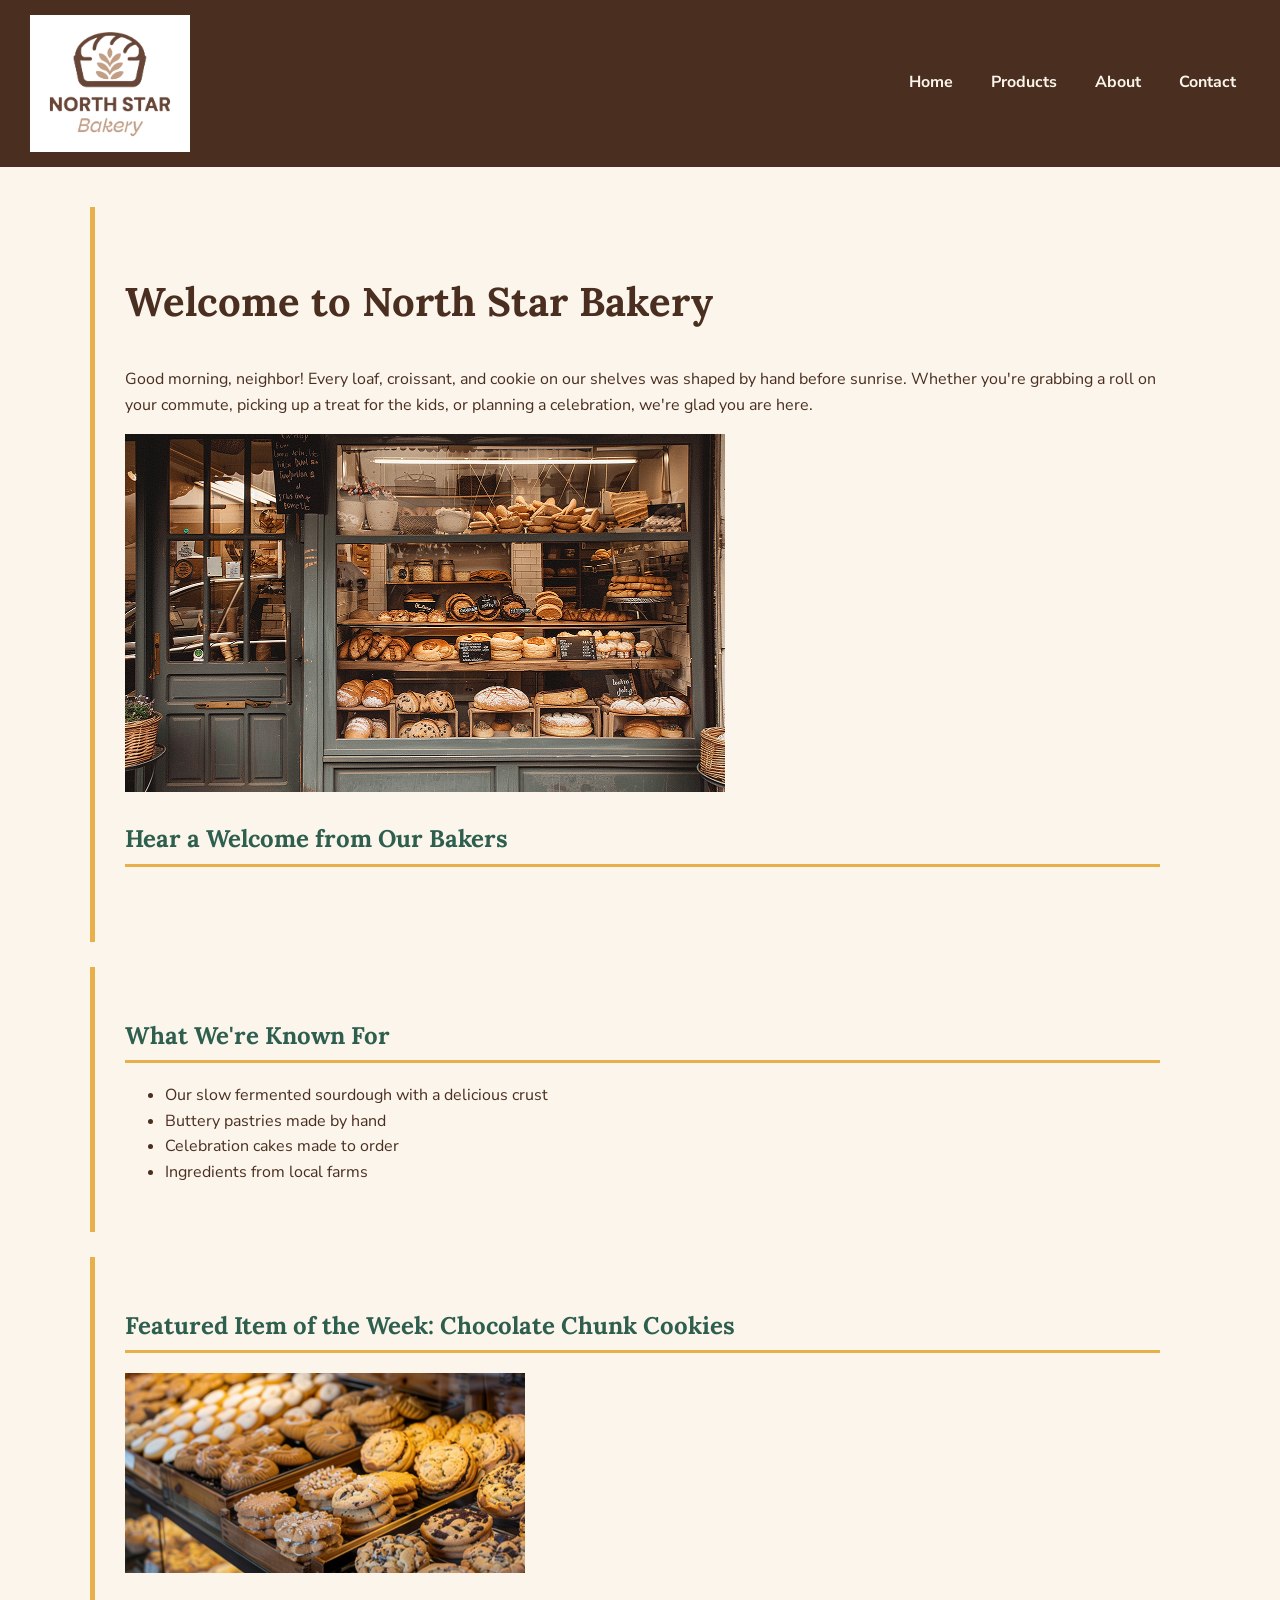
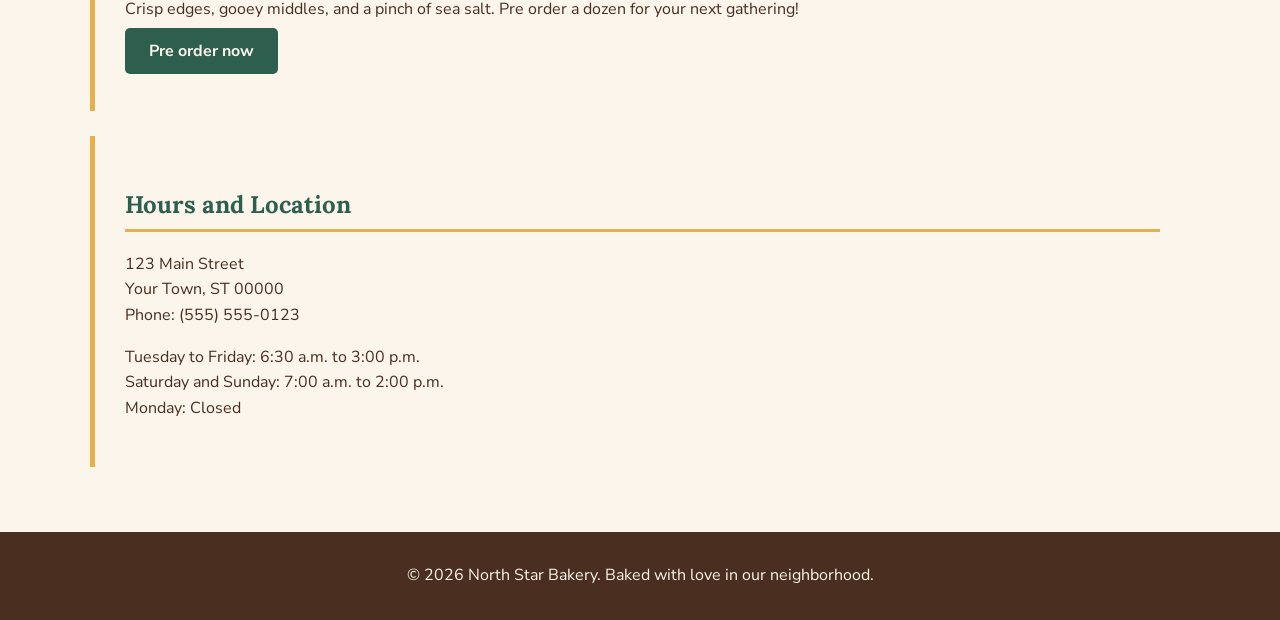
<file: index.html>
<!DOCTYPE html>
<html lang="en">
<head>
  <meta charset="UTF-8">
  <meta name="viewport" content="width=device-width, initial-scale=1.0">
  <title>North Star Bakery | Home</title>
  <link href="https://fonts.googleapis.com/css2?family=Lora:wght@600;700&family=Nunito+Sans:wght@400;700&display=swap" rel="stylesheet">
  <link rel="stylesheet" href="styles.css">
</head>
<body>

  <header>
    <img src="Bakery_c/bakery-logo_c.png" alt="North Star Bakery logo with a loaf of bread and wheat" width="160">
    <nav>
      <ul>
        <li><a href="index.html">Home</a></li>
        <li><a href="products.html">Products</a></li>
        <li><a href="about.html">About</a></li>
        <li><a href="contact.html">Contact</a></li>
      </ul>
    </nav>
  </header>

  <main>

    <section>
      <h1>Welcome to North Star Bakery</h1>
      <p>Good morning, neighbor! Every loaf, croissant, and cookie on our shelves was shaped by hand before sunrise. Whether you're grabbing a roll on your commute, picking up a treat for the kids, or planning a celebration, we're glad you are here.</p>
      <img src="Bakery_c/bakery-storefront_c.png" alt="North Star Bakery storefront with a green door and a front window full of fresh breads and pastries" width="600">

      <h2>Hear a Welcome from Our Bakers</h2>
      <audio controls>
        <source src="Bakery_c/bakery-welcome_c.mp3" type="audio/mpeg">
        Your browser does not support audio. <a href="Bakery_c/bakery-welcome_c.mp3">Download the welcome message</a> instead.
      </audio>
    </section>

    <section>
      <h2>What We're Known For</h2>
      <ul>
        <li>Our slow fermented sourdough with a delicious crust</li>
        <li>Buttery pastries made by hand</li>
        <li>Celebration cakes made to order</li>
        <li>Ingredients from local farms</li>
      </ul>
    </section>

    <section>
      <h2>Featured Item of the Week: Chocolate Chunk Cookies</h2>
      <picture>
        <source media="(min-width: 768px)" srcset="Bakery_c/bakery-feature-large_c.png">
        <img src="Bakery_c/bakery-feature-small_c.png" alt="Bakery case lined with trays of chocolate chunk, sugar, and shortbread cookies" width="400">
      </picture>
      <p>Crisp edges, gooey middles, and a pinch of sea salt. Pre order a dozen for your next gathering!</p>
      <p><a href="contact.html" class="button">Pre order now</a></p>
    </section>

    <section>
      <h2>Hours and Location</h2>
      <address>
        123 Main Street<br>
        Your Town, ST 00000<br>
        Phone: (555) 555-0123
      </address>
      <p>Tuesday to Friday: 6:30 a.m. to 3:00 p.m.<br>
         Saturday and Sunday: 7:00 a.m. to 2:00 p.m.<br>
         Monday: Closed</p>
    </section>

  </main>

  <footer>
    <p>&copy; 2026 North Star Bakery. Baked with love in our neighborhood.</p>
  </footer>

</body>
</html>
</file>
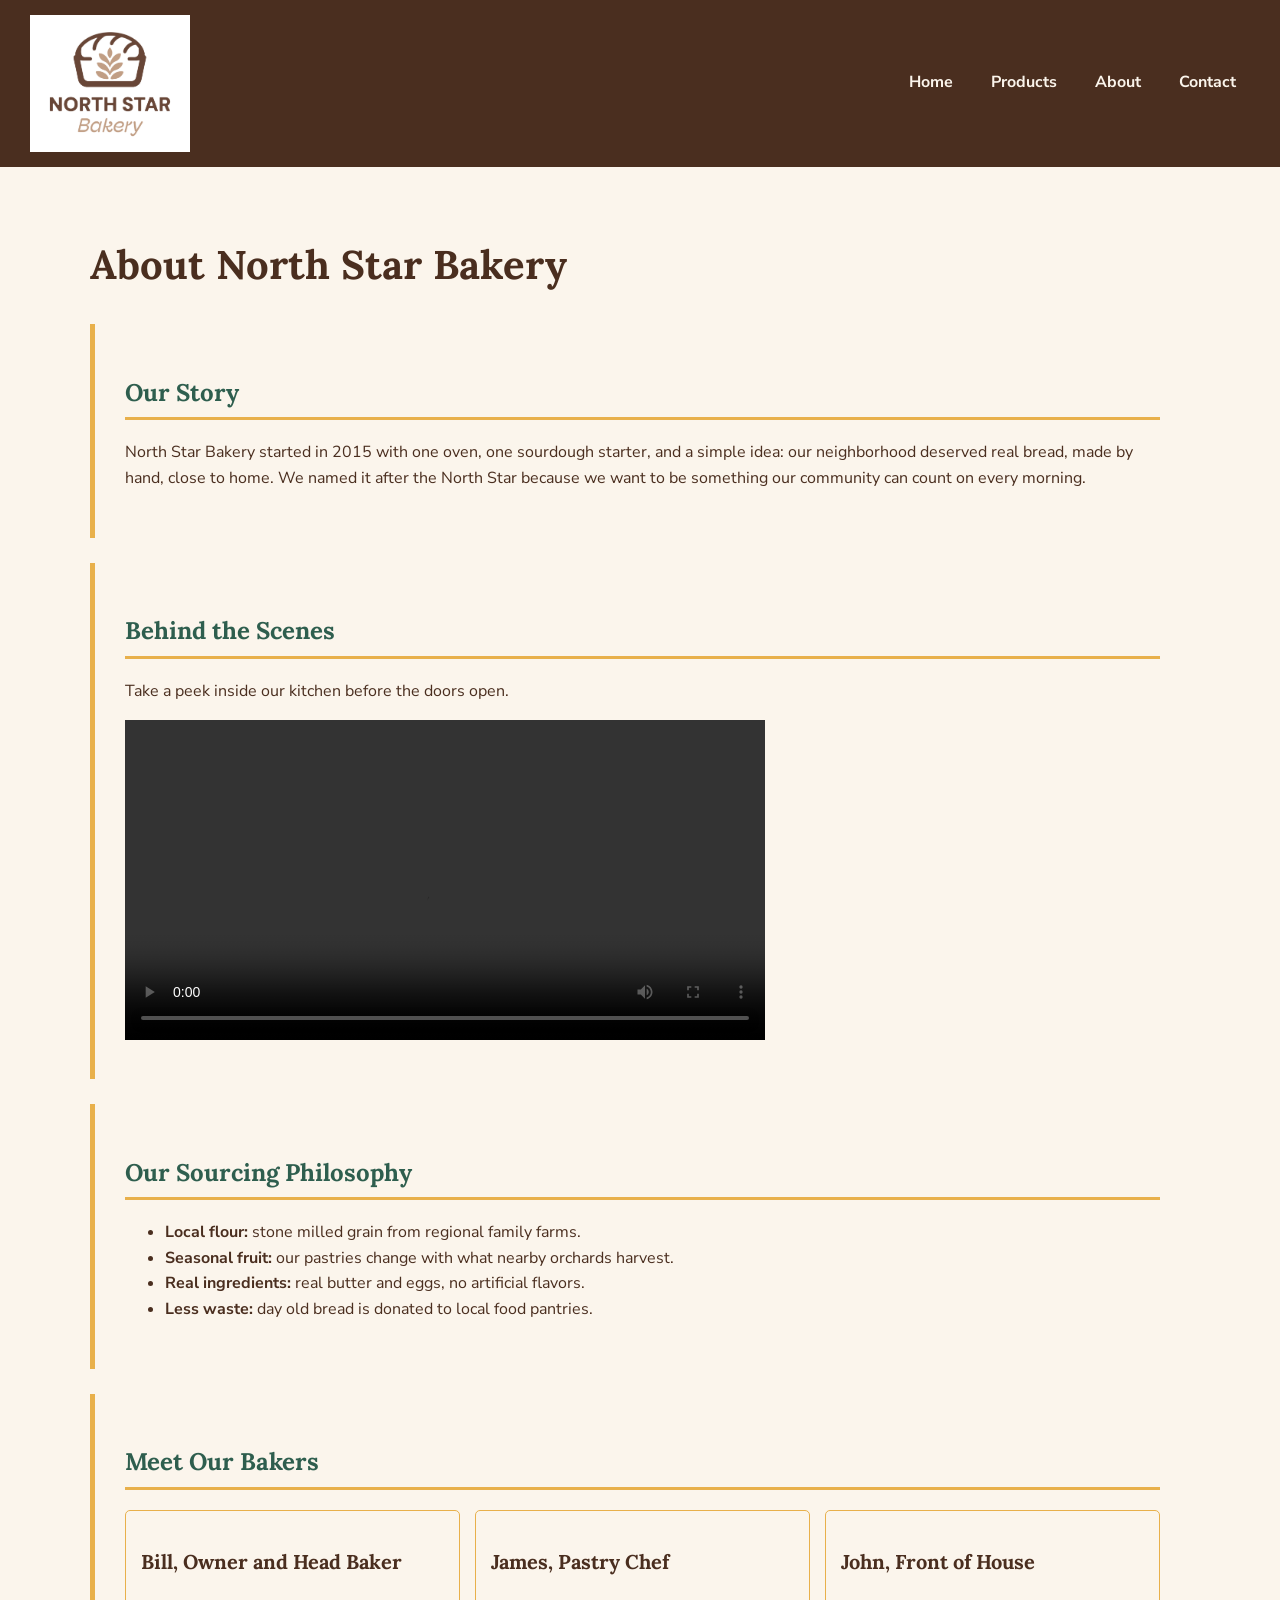
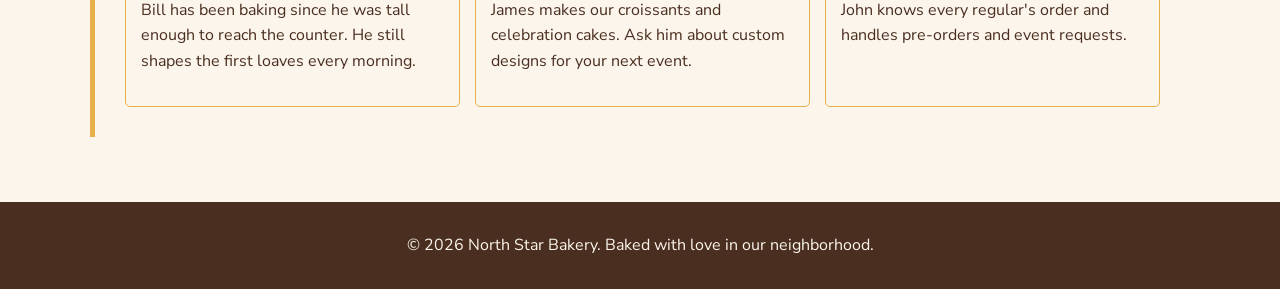
<file: about.html>
<!DOCTYPE html>
<html lang="en">
<head>
  <meta charset="UTF-8">
  <meta name="viewport" content="width=device-width, initial-scale=1.0">
  <title>North Star Bakery | About</title>
  <link href="https://fonts.googleapis.com/css2?family=Lora:wght@600;700&family=Nunito+Sans:wght@400;700&display=swap" rel="stylesheet">
  <link rel="stylesheet" href="styles.css">
</head>
<body>

  <header>
    <img src="Bakery_c/bakery-logo_c.png" alt="North Star Bakery logo with a loaf of bread and wheat" width="160">
    <nav>
      <ul>
        <li><a href="index.html">Home</a></li>
        <li><a href="products.html">Products</a></li>
        <li><a href="about.html">About</a></li>
        <li><a href="contact.html">Contact</a></li>
      </ul>
    </nav>
  </header>

  <main>

    <h1>About North Star Bakery</h1>

    <section>
      <h2>Our Story</h2>
      <p>North Star Bakery started in 2015 with one oven, one sourdough starter, and a simple idea: our neighborhood deserved real bread, made by hand, close to home. We named it after the North Star because we want to be something our community can count on every morning.</p>
    </section>

    <section>
      <h2>Behind the Scenes</h2>
      <p>Take a peek inside our kitchen before the doors open.</p>
      <video controls width="640">
        <source src="Bakery_c/bakery-behind-scenes_c.mp4" type="video/mp4">
        Your browser does not support video. <a href="Bakery_c/bakery-behind-scenes_c.mp4">Download our behind-the-scenes video</a> instead.
      </video>
    </section>

    <section>
      <h2>Our Sourcing Philosophy</h2>
      <ul>
        <li><strong>Local flour:</strong> stone milled grain from regional family farms.</li>
        <li><strong>Seasonal fruit:</strong> our pastries change with what nearby orchards harvest.</li>
        <li><strong>Real ingredients:</strong> real butter and eggs, no artificial flavors.</li>
        <li><strong>Less waste:</strong> day old bread is donated to local food pantries.</li>
      </ul>
    </section>

    <section>
      <h2>Meet Our Bakers</h2>

      <div class="bakers">
      <article>
        <h3>Bill, Owner and Head Baker</h3>
        <p>Bill has been baking since he was tall enough to reach the counter. He still shapes the first loaves every morning.</p>
      </article>

      <article>
        <h3>James, Pastry Chef</h3>
        <p>James makes our croissants and celebration cakes. Ask him about custom designs for your next event.</p>
      </article>

      <article>
        <h3>John, Front of House</h3>
        <p>John knows every regular's order and handles pre-orders and event requests.</p>
      </article>
      </div>
    </section>

  </main>

  <footer>
    <p>&copy; 2026 North Star Bakery. Baked with love in our neighborhood.</p>
  </footer>

</body>
</html>
</file>
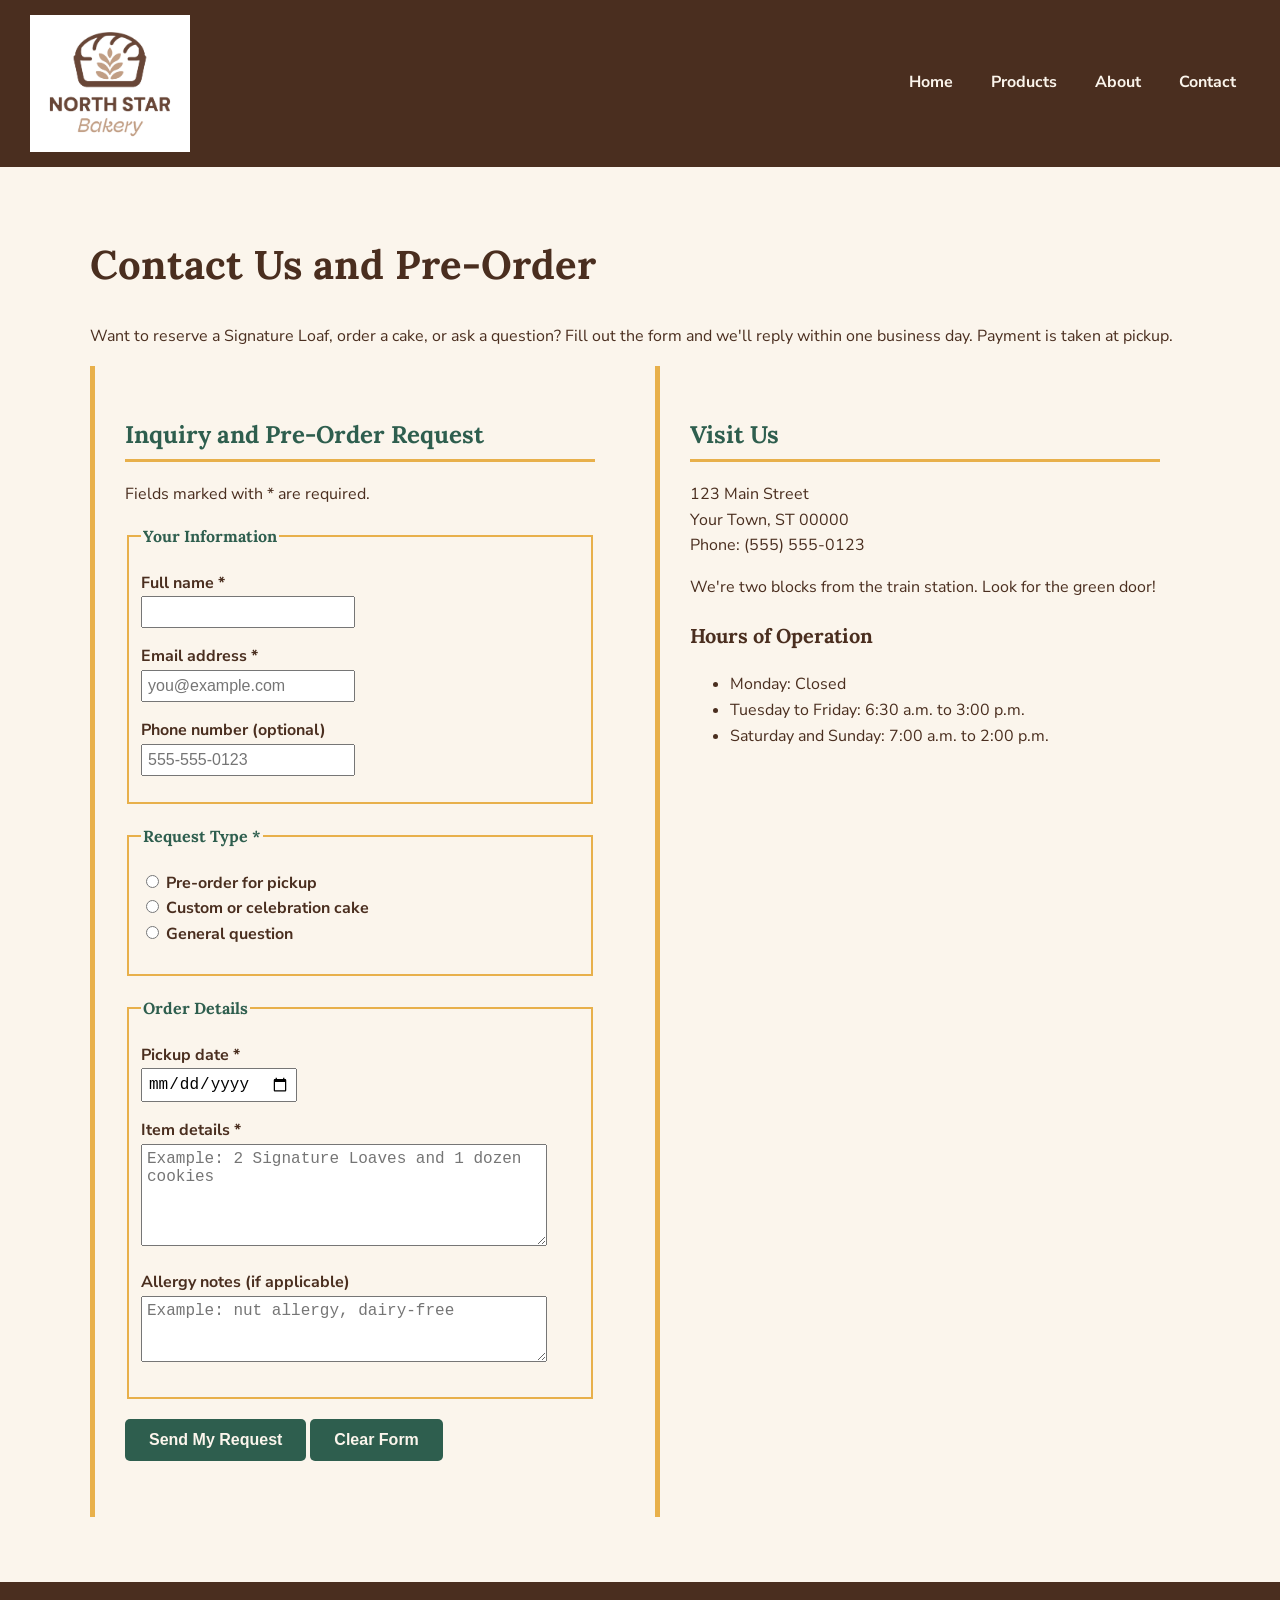
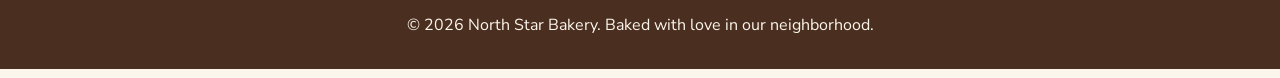
<file: contact.html>
<!DOCTYPE html>
<html lang="en">
<head>
  <meta charset="UTF-8">
  <meta name="viewport" content="width=device-width, initial-scale=1.0">
  <title>North Star Bakery | Contact</title>
  <link href="https://fonts.googleapis.com/css2?family=Lora:wght@600;700&family=Nunito+Sans:wght@400;700&display=swap" rel="stylesheet">
  <link rel="stylesheet" href="styles.css">
</head>
<body>

  <header>
    <img src="Bakery_c/bakery-logo_c.png" alt="North Star Bakery logo with a loaf of bread and wheat" width="160">
    <nav>
      <ul>
        <li><a href="index.html">Home</a></li>
        <li><a href="products.html">Products</a></li>
        <li><a href="about.html">About</a></li>
        <li><a href="contact.html">Contact</a></li>
      </ul>
    </nav>
  </header>

  <main>

    <h1>Contact Us and Pre-Order</h1>
    <p>Want to reserve a Signature Loaf, order a cake, or ask a question? Fill out the form and we'll reply within one business day. Payment is taken at pickup.</p>

    <div class="two-column">

    <section>
      <h2>Inquiry and Pre-Order Request</h2>
      <p>Fields marked with * are required.</p>

      <form id="order-form" action="#" method="post" novalidate>

        <fieldset>
          <legend>Your Information</legend>
          <p>
            <label for="name">Full name *</label><br>
            <input type="text" id="name" name="name" required>
            <span class="error" id="name-error"></span>
          </p>
          <p>
            <label for="email">Email address *</label><br>
            <input type="email" id="email" name="email" placeholder="you@example.com" required>
            <span class="error" id="email-error"></span>
          </p>
          <p>
            <label for="phone">Phone number (optional)</label><br>
            <input type="tel" id="phone" name="phone" placeholder="555-555-0123" pattern="\d{3}-\d{3}-\d{4}" title="Use the format 555-555-0123">
            <span class="error" id="phone-error"></span>
          </p>
        </fieldset>

        <fieldset>
          <legend>Request Type *</legend>
          <p>
            <input type="radio" id="preorder" name="request_type" value="pre-order" required>
            <label for="preorder">Pre-order for pickup</label><br>
            <input type="radio" id="cake" name="request_type" value="cake">
            <label for="cake">Custom or celebration cake</label><br>
            <input type="radio" id="question" name="request_type" value="question">
            <label for="question">General question</label>
          </p>
          <span class="error" id="request-type-error"></span>
        </fieldset>

        <fieldset>
          <legend>Order Details</legend>
          <p>
            <label for="pickup-date">Pickup date *</label><br>
            <input type="date" id="pickup-date" name="pickup_date" required>
            <span class="error" id="pickup-date-error"></span>
          </p>
          <p>
            <label for="item-details">Item details *</label><br>
            <textarea id="item-details" name="item_details" rows="5" cols="50" placeholder="Example: 2 Signature Loaves and 1 dozen cookies" required></textarea>
            <span class="error" id="item-details-error"></span>
          </p>
          <p>
            <label for="allergy-notes">Allergy notes (if applicable)</label><br>
            <textarea id="allergy-notes" name="allergy_notes" rows="3" cols="50" placeholder="Example: nut allergy, dairy-free"></textarea>
          </p>
        </fieldset>

        <p>
          <button type="submit">Send My Request</button>
          <button type="reset">Clear Form</button>
        </p>
        <p id="form-message"></p>

      </form>
    </section>

    <section>
      <h2>Visit Us</h2>
      <address>
        123 Main Street<br>
        Your Town, ST 00000<br>
        Phone: (555) 555-0123
      </address>
      <p>We're two blocks from the train station. Look for the green door!</p>

      <h3>Hours of Operation</h3>
      <ul>
        <li>Monday: Closed</li>
        <li>Tuesday to Friday: 6:30 a.m. to 3:00 p.m.</li>
        <li>Saturday and Sunday: 7:00 a.m. to 2:00 p.m.</li>
      </ul>
    </section>

    </div>

  </main>

  <footer>
    <p>&copy; 2026 North Star Bakery. Baked with love in our neighborhood.</p>
  </footer>

  <script src="script.js"></script>

</body>
</html>
</file>
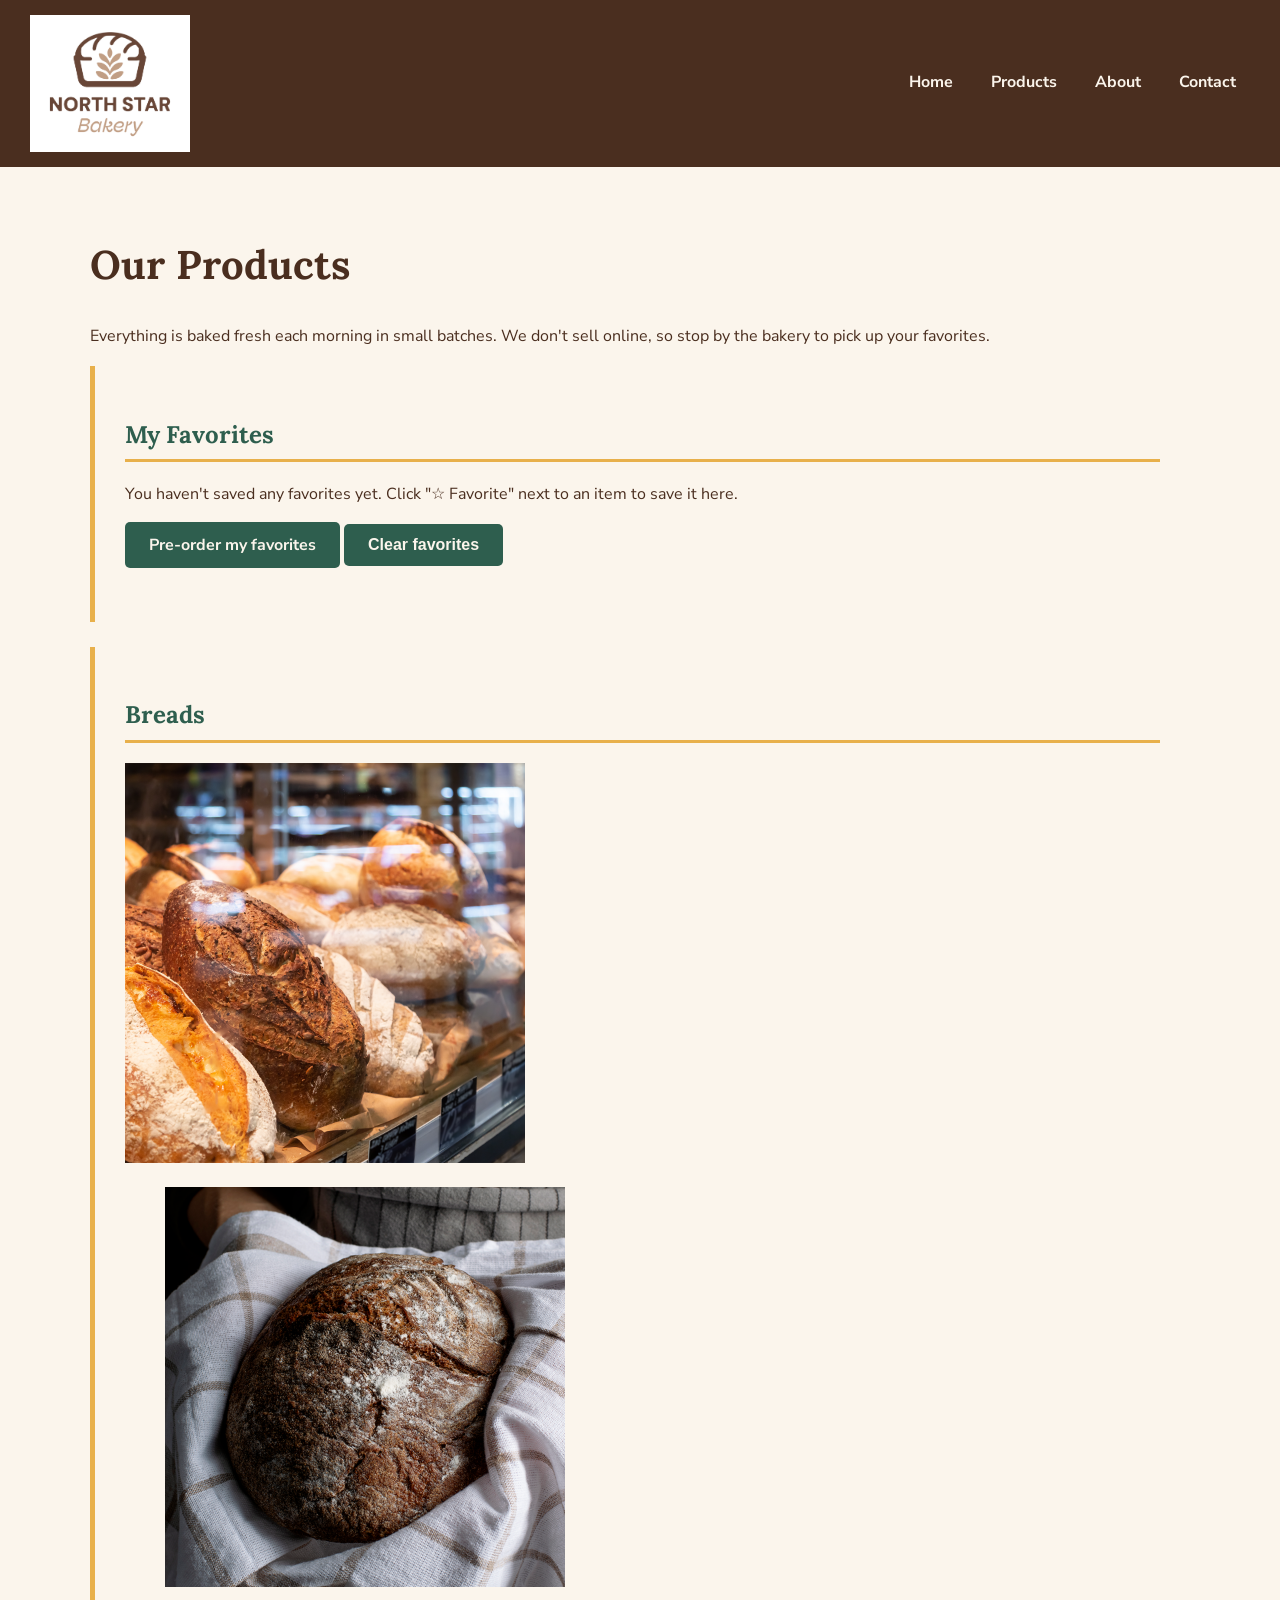
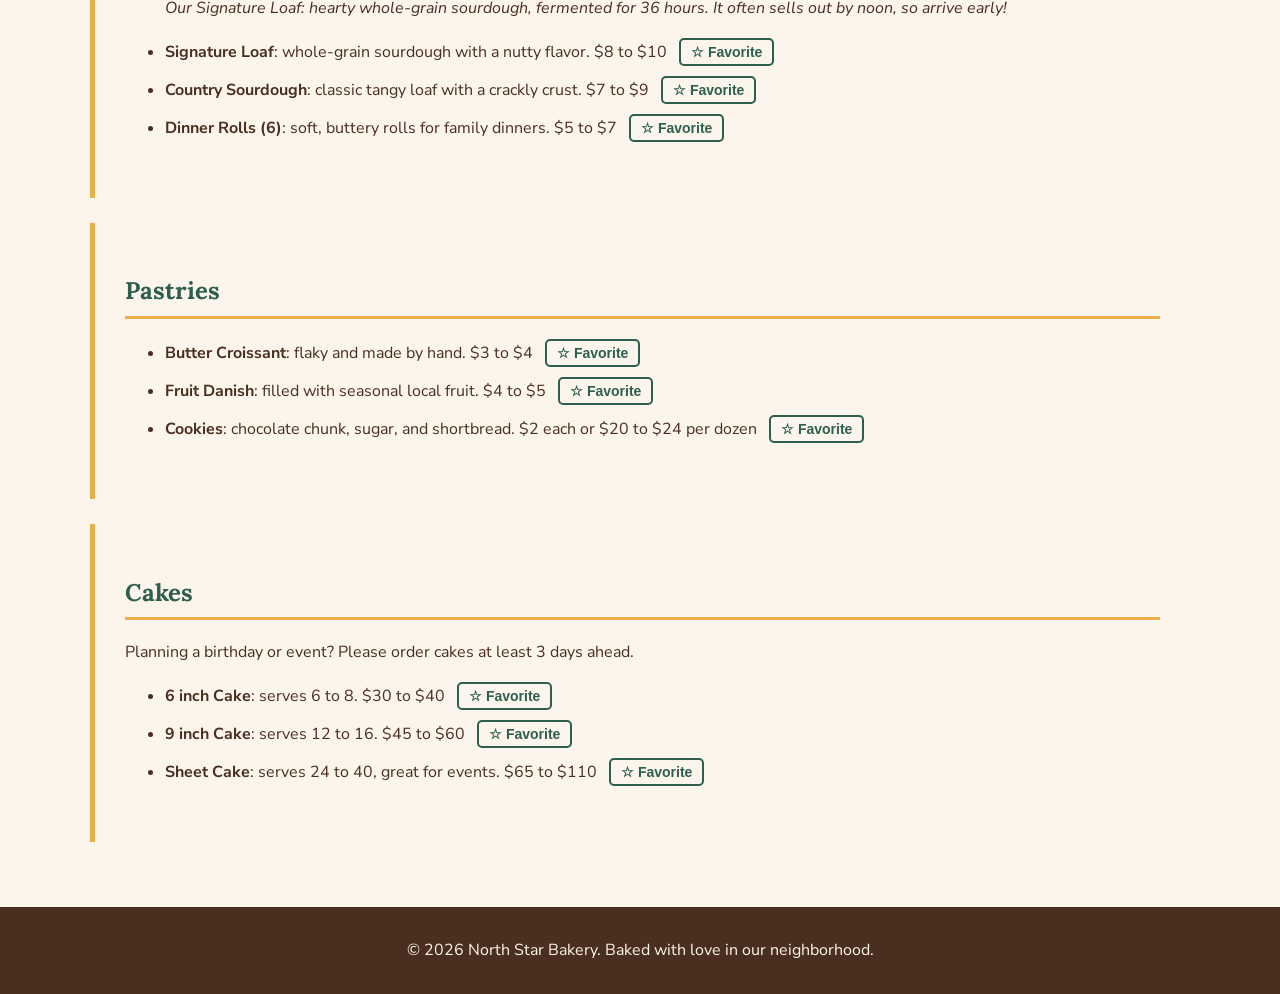
<file: products.html>
<!DOCTYPE html>
<html lang="en">
<head>
  <meta charset="UTF-8">
  <meta name="viewport" content="width=device-width, initial-scale=1.0">
  <title>North Star Bakery | Products</title>
  <link href="https://fonts.googleapis.com/css2?family=Lora:wght@600;700&family=Nunito+Sans:wght@400;700&display=swap" rel="stylesheet">
  <link rel="stylesheet" href="styles.css">
</head>
<body>

  <header>
    <img src="Bakery_c/bakery-logo_c.png" alt="North Star Bakery logo with a loaf of bread and wheat" width="160">
    <nav>
      <ul>
        <li><a href="index.html">Home</a></li>
        <li><a href="products.html">Products</a></li>
        <li><a href="about.html">About</a></li>
        <li><a href="contact.html">Contact</a></li>
      </ul>
    </nav>
  </header>

  <main>

    <h1>Our Products</h1>
    <p>Everything is baked fresh each morning in small batches. We don't sell online, so stop by the bakery to pick up your favorites.</p>

    <section>
      <h2>My Favorites</h2>
      <p id="favorites-empty">You haven't saved any favorites yet. Click "☆ Favorite" next to an item to save it here.</p>
      <ul id="favorites-list"></ul>
      <p>
        <a href="contact.html" class="button">Pre-order my favorites</a>
        <button id="clear-favorites">Clear favorites</button>
      </p>
    </section>

    <section>
      <h2>Breads</h2>
      <img src="Bakery_c/bakery-bread_c.png" alt="Crusty sourdough and country loaves stacked in a glass bakery case" width="400">

      <figure>
        <img src="Bakery_c/bakery-signature-loaf_c.png" alt="A round, dark-crusted Signature Loaf dusted with flour and wrapped in a checkered towel" width="400">
        <figcaption>Our Signature Loaf: hearty whole-grain sourdough, fermented for 36 hours. It often sells out by noon, so arrive early!</figcaption>
      </figure>

      <ul>
        <li><strong>Signature Loaf</strong>: whole-grain sourdough with a nutty flavor. $8 to $10 <button class="fav-btn" data-item="Signature Loaf">☆ Favorite</button></li>
        <li><strong>Country Sourdough</strong>: classic tangy loaf with a crackly crust. $7 to $9 <button class="fav-btn" data-item="Country Sourdough">☆ Favorite</button></li>
        <li><strong>Dinner Rolls (6)</strong>: soft, buttery rolls for family dinners. $5 to $7 <button class="fav-btn" data-item="Dinner Rolls (6)">☆ Favorite</button></li>
      </ul>
    </section>

    <section>
      <h2>Pastries</h2>
      <ul>
        <li><strong>Butter Croissant</strong>: flaky and made by hand. $3 to $4 <button class="fav-btn" data-item="Butter Croissant">☆ Favorite</button></li>
        <li><strong>Fruit Danish</strong>: filled with seasonal local fruit. $4 to $5 <button class="fav-btn" data-item="Fruit Danish">☆ Favorite</button></li>
        <li><strong>Cookies</strong>: chocolate chunk, sugar, and shortbread. $2 each or $20 to $24 per dozen <button class="fav-btn" data-item="Cookies">☆ Favorite</button></li>
      </ul>
    </section>

    <section>
      <h2>Cakes</h2>
      <p>Planning a birthday or event? Please order cakes at least 3 days ahead.</p>
      <ul>
        <li><strong>6 inch Cake</strong>: serves 6 to 8. $30 to $40 <button class="fav-btn" data-item="6 inch Cake">☆ Favorite</button></li>
        <li><strong>9 inch Cake</strong>: serves 12 to 16. $45 to $60 <button class="fav-btn" data-item="9 inch Cake">☆ Favorite</button></li>
        <li><strong>Sheet Cake</strong>: serves 24 to 40, great for events. $65 to $110 <button class="fav-btn" data-item="Sheet Cake">☆ Favorite</button></li>
      </ul>
    </section>

  </main>

  <footer>
    <p>&copy; 2026 North Star Bakery. Baked with love in our neighborhood.</p>
  </footer>

  <script src="script.js"></script>

</body>
</html>
</file>
<file: styles.css>
/* North Star Bakery - styles.css */
/* Mobile first: these styles are for phones. */
/* The media query at the bottom changes the layout for bigger screens. */

/* Colors:
   Cream  #FBF5EC  (background)
   Brown  #4A2E1F  (text, header, footer)
   Green  #2E5E4E  (headings, links, buttons)
   Gold   #E8B04B  (borders and hover)
   Fonts: Lora for headings, Nunito Sans for everything else */

body {
  margin: 0;
  background-color: #FBF5EC;
  color: #4A2E1F;
  font-family: "Nunito Sans", Arial, sans-serif;
  font-size: 16px;
  line-height: 1.6;
}

/* stops pictures and the video from going off the screen on phones */
img,
video,
audio {
  max-width: 100%;
  height: auto;
}

/* Headings */
h1,
h2,
h3 {
  font-family: "Lora", Georgia, serif;
}

h1 {
  font-size: 32px;
  color: #4A2E1F;
}

h2 {
  font-size: 24px;
  color: #2E5E4E;
  border-bottom: 3px solid #E8B04B;
  padding-bottom: 5px;
}

h3 {
  font-size: 20px;
  color: #4A2E1F;
}

/* Links */
a {
  color: #2E5E4E;
  font-weight: bold;
}

a:hover {
  background-color: #E8B04B;
  color: #4A2E1F;
}

/* Header and navigation */
header {
  background-color: #4A2E1F;
  padding: 15px;
  display: flex;
  flex-direction: column;
  align-items: center;
}

header img {
  width: 120px;
}

nav ul {
  list-style: none;
  padding: 0;
  display: flex;
  flex-wrap: wrap;
  justify-content: center;
  gap: 10px;
}

nav a {
  color: #FBF5EC;
  text-decoration: none;
  padding: 8px 14px;
}

nav a:hover {
  background-color: #E8B04B;
  color: #4A2E1F;
}

/* Main content */
main {
  max-width: 1100px;
  margin: 0 auto;
  padding: 20px 15px;
}

section {
  border-left: 5px solid #E8B04B;
  padding: 20px;
  margin-bottom: 25px;
}

address {
  font-style: normal;
}

figcaption {
  font-style: italic;
}

/* Pre-order now link on the home page */
.button {
  background-color: #2E5E4E;
  color: #FBF5EC;
  text-decoration: none;
  padding: 12px 24px;
  border-radius: 5px;
}

.button:hover {
  background-color: #E8B04B;
  color: #4A2E1F;
}

/* Baker cards on the about page (stacked on phones) */
.bakers {
  display: flex;
  flex-direction: column;
  gap: 15px;
}

.bakers article {
  border: 1px solid #E8B04B;
  border-radius: 5px;
  padding: 15px;
}

/* Contact form */
fieldset {
  border: 2px solid #E8B04B;
  margin-bottom: 20px;
}

legend {
  font-family: "Lora", Georgia, serif;
  font-weight: bold;
  color: #2E5E4E;
}

label {
  font-weight: bold;
}

input,
textarea {
  font-size: 16px;
  padding: 5px;
}

/* makes the text boxes fit on a phone (they had cols="50") */
textarea {
  width: 90%;
}

button {
  background-color: #2E5E4E;
  color: #FBF5EC;
  font-size: 16px;
  font-weight: bold;
  padding: 12px 24px;
  border: none;
  border-radius: 5px;
  margin-bottom: 10px;
}

button:hover {
  background-color: #E8B04B;
  color: #4A2E1F;
}

/* Touchstone 4: favorite buttons on the products page */
.fav-btn {
  background-color: #FBF5EC;
  color: #2E5E4E;
  border: 2px solid #2E5E4E;
  font-size: 14px;
  padding: 4px 10px;
  margin-left: 8px;
}

/* Touchstone 4: error messages under form fields */
.error {
  display: block;
  color: #A12B2B;
  font-weight: bold;
}

/* Touchstone 4: thank you message after the form is sent */
#form-message {
  color: #2E5E4E;
  font-weight: bold;
}

/* Footer */
footer {
  background-color: #4A2E1F;
  color: #FBF5EC;
  text-align: center;
  padding: 15px;
}

/* Media query for tablets and computers */
@media (min-width: 768px) {

  /* logo on the left, nav on the right */
  header {
    flex-direction: row;
    justify-content: space-between;
    padding: 15px 30px;
  }

  header img {
    width: 160px;
  }

  h1 {
    font-size: 40px;
  }

  main {
    padding: 40px 30px;
  }

  section {
    padding: 30px;
  }

  /* baker cards side by side */
  .bakers {
    flex-direction: row;
  }

  .bakers article {
    flex: 1;
  }

  /* form and visit us side by side */
  .two-column {
    display: flex;
    gap: 30px;
  }

  .two-column section {
    flex: 1;
  }
}
</file>
